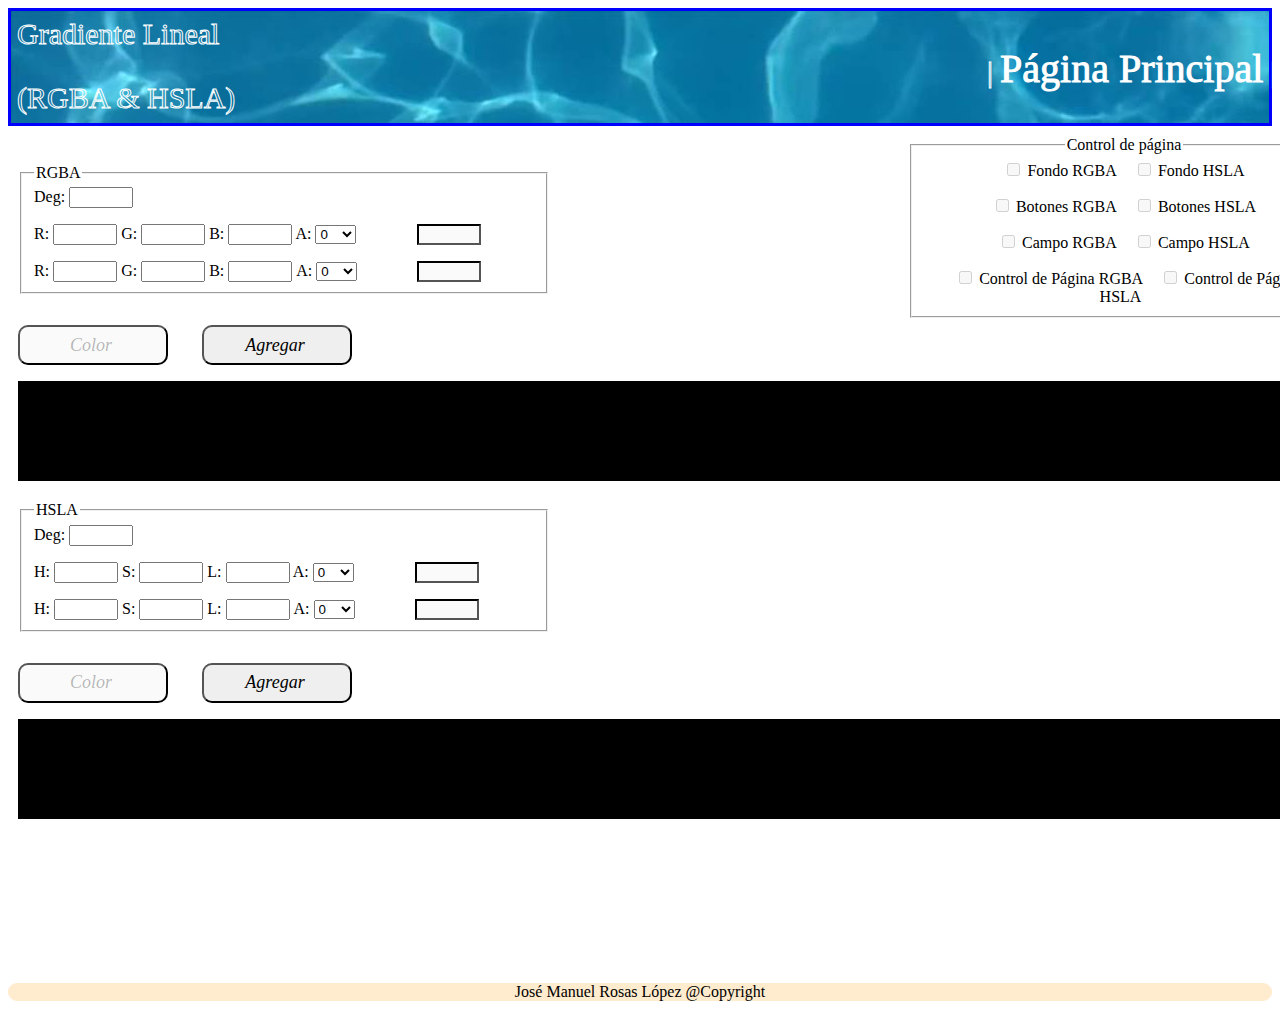
<file: y/index.html>
<!DOCTYPE html>
<html>

<head>
    <meta charset="UTF-8" name="viewport" content="width = device-width, initial-scale=1.0">
    <title>CSS Gradiente Lineal</title>
    <link rel="stylesheet" href="gradienteLi.css">
    <script src="acciones_gradiente.js"></script>
</head>

<header id="lienal_h">
    Gradiente Lineal
    <p></p>
    (RGBA & HSLA)
    <div id="secc_principal">
        <ul>
            <li>|<a href="index4.html">Página Principal</a>|</li>
        </ul>
    </div>
</header>

<body onload="agregarAmbosLineal()" id="cuerpo">
    <div id="padre">
        <form class="formlulario1">
            <fieldset id="formularioLineal">
                <legend>Control de página</legend>
                <label class="control">
                    <input type="checkbox" name="fondo" id="fondoRGBA" disabled>
                    Fondo RGBA
                </label>
                <label class="control">
                    <input type="checkbox" name="fondo" id="fondoHSLA" disabled>
                    Fondo HSLA
                </label>
                <p></p>
                <label class="control">
                    <input type="checkbox" name="fondo" id="botonesRGBA" disabled>
                    Botones RGBA
                </label>
                <label class="control">
                    <input type="checkbox" name="fondo" id="botonesHSLA" disabled>
                    Botones HSLA
                </label>
                <p></p>
                <label class="control">
                    <input type="checkbox" name="fondo" id="campoRGBA" disabled>
                    Campo RGBA
                </label>
                <label class="control">
                    <input type="checkbox" name="fondo" id="campoHSLA" disabled>
                    Campo HSLA
                </label>
                <p></p>
                <label class="control">
                    <input type="checkbox" name="fondo" id="controlRGBA" disabled>
                    Control de Página RGBA
                </label>
                <label class="control">
                    <input type="checkbox" name="fondo" id="controlHSLA" disabled>
                    Control de Página HSLA
                </label>
            </fieldset>
        </form>
        <p></p>
        <fieldset id="campo">
            <legend>RGBA</legend>
            <label id="grado_lbl">Deg:</label>
            <input id="txt_grado" type="number" name="Grado_color" min="0" max="360" onkeyup="validarDatosLineal()">
            <p></p>
            <label id="rojo_lbl">R:</label>
            <input id="txt_rojo" type="number" name="numero" min="0" max="255" onkeyup="validarDatosLineal()">
            <label id="verde_lbl">G:</label>
            <input id="txt_verde" type="number" name="numero" min="0" max="255" onkeyup="validarDatosLineal()">
            <label id="azul_lbl">B:</label>
            <input id="txt_azul" type="number" name="numero" min="0" max="255" onkeyup="validarDatosLineal()">
            <label id="trans_lbl">A:</label>
            <select id="miselect" name="numeroSelect" onchange="validarDatosLineal()">
                <option value="0">0</option>
                <option va
                +lue="0.1">0.1</option>
                <option value="0.2">0.2</option>
                <option value="0.3">0.3</option>
                <option value="0.4">0.4</option>
                <option value="0.5">0.5</option>
                <option value="0.6">0.6</option>
                <option value="0.7">0.7</option>
                <option value="0.8">0.8</option>
                <option value="0.9">0.9</option>
                <option value="1">1</option>
            </select>
            <INPUt disabled name="color_prueba" type="number" min=0 max=100></INPUt>
        </fieldset>
        <p></p>
        <button class="accion" disabled id="btn_accion" type="button" onclick="cambiaColor()">Color</button>
        <button id="btn_agregar" type="button" onclick="agregarRGB()">Agregar</button>
        <p></p>
        <canvas id="milienzo" width="100px" height="100px"></canvas>
    </div>
    <p></p>
    <div id="padre2">
        <fieldset id="campo2">
            <legend>HSLA</legend>
            <label id="label_grados">Deg:</label>
            <input type="number" id="grado_hsla" min="0" max="360" onkeyup="validarDatosLinealHSLA()">
            <p></p>
            <label id="label_tono">H:</label>
            <input type="number" class="colorH1" name="numero2" id="txt_tono" min="0" max="360"
                onkeyup="validarDatosLinealHSLA()">
            <label id="label_saturacion">S:</label>
            <input type="number" class="colorH1" name="numero2" id="txt_satuacion" min="0" max="100"
                onkeyup="validarDatosLinealHSLA()">
            <label id="label_luminosidad">L:</label>
            <input type="number" class="colorH1" name="numero2" id="txt_luminosidad" min="0" max="100"
                onkeyup="validarDatosLinealHSLA()">
            <label id="label_opacidad">A:</label>
            <select id="miselect2" class="colorH1select" name="numeroSelect2" onchange="validarDatosLinealHSLA()">
                <option value="0">0</option>
                <option value="0.1">0.1</option>
                <option value="0.2">0.2</option>
                <option value="0.3">0.3</option>
                <option value="0.4">0.4</option>
                <option value="0.5">0.5</option>
                <option value="0.6">0.6</option>
                <option value="0.7">0.7</option>
                <option value="0.8">0.8</option>
                <option value="0.9">0.9</option>
                <option value="1">1</option>
            </select>
            <INPUt disabled name="color_prueba2" type="number" min=0 max=100></INPUt>
        </fieldset>
        <p></p>
        <button class="accion" disabled id="btn_accion2" type="button" onclick="cambiaHSLA()">Color</button>
        <button id="btn_agregar2" type="button" onclick="agregarHSLA()">Agregar</button>
        <p></p>
        <canvas id="milienzo2" width="100px" height="100px"></canvas>
    </div>
</body>

<footer>José Manuel Rosas López @Copyright</footer>

</html>
</file>
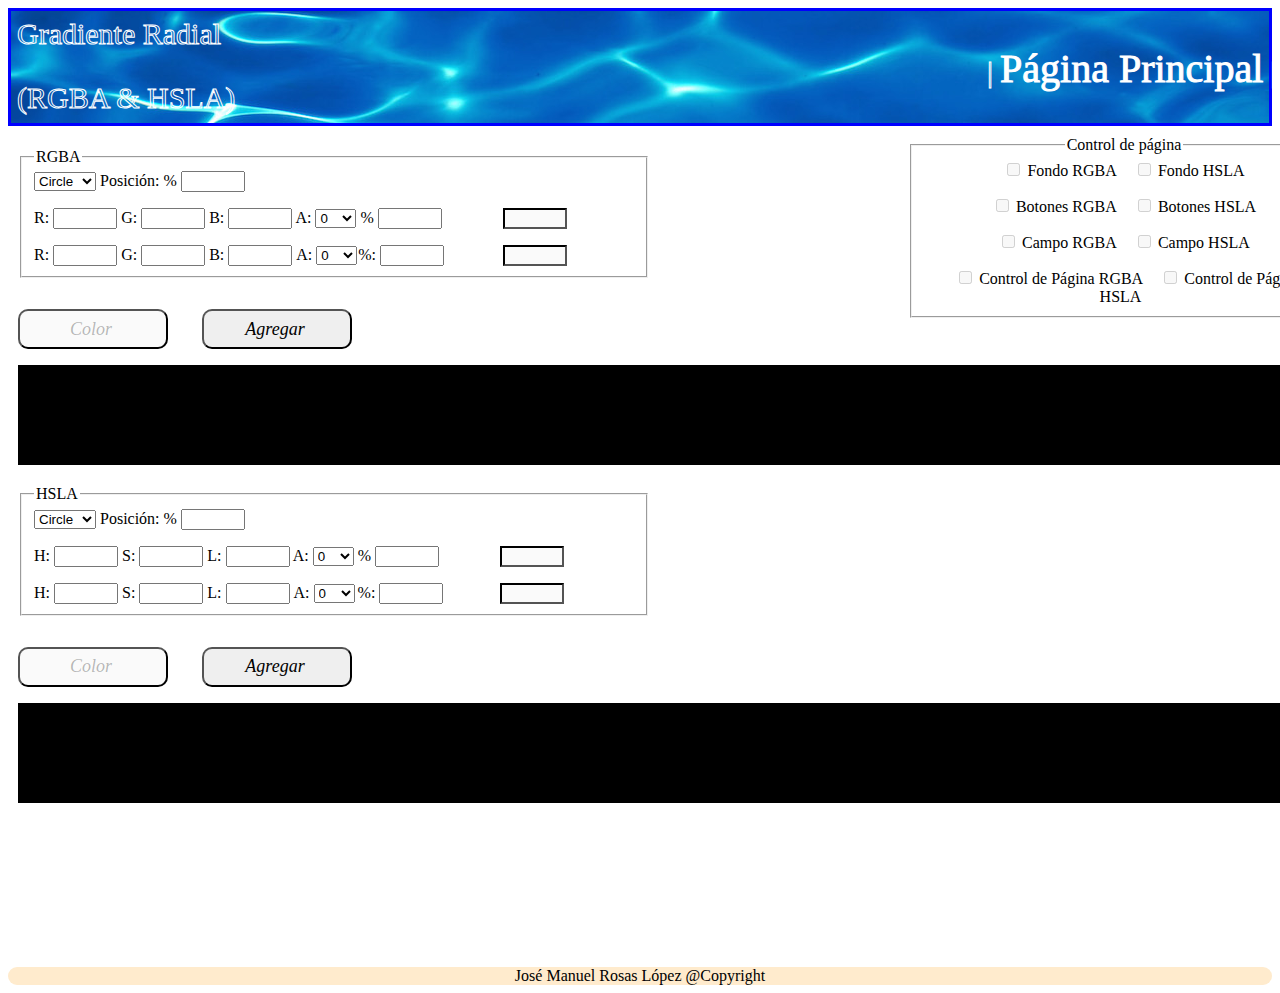
<file: y/index2.html>
<!DOCTYPE html>
<html>

<head>
    <meta charset="UTF-8" name="viewport" content="width = device-width, initial-scale=1.0">
    <title>CSS Gradiente Radial</title>
    <link rel="stylesheet" href="gradienteLi.css">
    <script src="acciones_radial.js"></script>
</head>

<header id="lienal_h2">
    Gradiente Radial
    <p></p>
    (RGBA & HSLA)
    <div id="secc_principal">
        <ul>
            <li>|<a href="index4.html">Página Principal</a>|</li>
        </ul>
    </div>
</header>

<body id="cuerpo" onload="agregarAmbosRadial()">
    <div id="padreR">
        <form class="formlulario1">
            <fieldset id="formularioLineal">
                <legend>Control de página</legend>
                <label class="control">
                    <input type="checkbox" name="fondo" id="fondoRGBA" disabled>
                    Fondo RGBA
                </label>
                <label class="control">
                    <input type="checkbox" name="fondo" id="fondoHSLA" disabled>
                    Fondo HSLA
                </label>
                <p></p>
                <label class="control">
                    <input type="checkbox" name="fondo" id="botonesRGBA" disabled>
                    Botones RGBA
                </label>
                <label class="control">
                    <input type="checkbox" name="fondo" id="botonesHSLA" disabled>
                    Botones HSLA
                </label>
                <p></p>
                <label class="control">
                    <input type="checkbox" name="fondo" id="campoRGBA" disabled>
                    Campo RGBA
                </label>
                <label class="control">
                    <input type="checkbox" name="fondo" id="campoHSLA" disabled>
                    Campo HSLA
                </label>
                <p></p>
                <label class="control">
                    <input type="checkbox" name="fondo" id="controlRGBA" disabled>
                    Control de Página RGBA
                </label>
                <label class="control">
                    <input type="checkbox" name="fondo" id="controlHSLA" disabled>
                    Control de Página HSLA
                </label>
            </fieldset>
        </form>
        <fieldset id="campoR">
            <legend>RGBA</legend>
            <select  id="sele_rad">
                <option value="0">Circle</option>
                <option value="1">Ellipse</option>
            </select>
            <label id="posicion_labl">Posición: %</label>
            <input type="number" id="txt_posRGBA" name="pos" min="0" max="100" onkeyup="validarRGBAradial()">
            <p></p>
            <label id="rojo_lbl">R:</label>
            <input id="txt_rojo" type="number" name="numeroR" min="0" max="255" onkeyup="validarRGBAradial()">
            <label id="verde_lbl">G:</label>
            <input id="txt_verde" type="number" name="numeroR" min="0" max="255" onkeyup="validarRGBAradial()">
            <label id="azul_lbl">B:</label>
            <input id="txt_azul" type="number" name="numeroR" min="0" max="255" onkeyup="validarRGBAradial()">
            <label id="trans_lbl">A:</label>
            <select id="miselect" name="selectRadial" onchange="validarRGBAradial()">
                <option value="0">0</option>
                <option value="0.1">0.1</option>
                <option value="0.2">0.2</option>
                <option value="0.3">0.3</option>
                <option value="0.4">0.4</option>
                <option value="0.5">0.5</option>
                <option value="0.6">0.6</option>
                <option value="0.7">0.7</option>
                <option value="0.8">0.8</option>
                <option value="0.9">0.9</option>
                <option value="1">1</option>
            </select>
            <label id="posicion_lbl">%</label>
            <input id="txt_posicion" type="number" name="numeroR" min="0" max="100" onkeyup="validarRGBAradial()">
            <INPUt disabled name="color_prueba" type="number" min=0 max=100></INPUt>
        </fieldset>
        <p></p>
        <button class="accion" id="btn_accionRadial" disabled type="button" onclick="agregarColorRadial()">Color</button>
        <button id="btn_agregarRadial" type="button"  onclick="agregarRGBA2()">Agregar</button>
        <p></p>
        <canvas id="milienzoR" width="100px" height="100px"></canvas>
    </div>

    <p></p>

    <div id="padreR2">
        <fieldset id="campoR2">
            <legend>HSLA</legend>
            <select name="select_radial2" id="selec_radial2">
                <option value="0">Circle</option>
                <option value="1">Ellipse</option>
            </select>
            <label id="posicion_label">Posición: %</label>
            <input type="number" id="txt_posHSLA" name="pos2" min="0" max="100" onkeyup="validarDatosLinealHSLA()">
            <p></p>
            <label id="label_tono">H:</label>
            <input type="number" name="numeroR2" id="txt_tono" min="0" max="360" onkeyup="validarDatosLinealHSLA()" >
            <label id="label_saturacion">S:</label>
            <input type="number" name="numeroR2" id="txt_satuacion" min="0" max="100" onkeyup="validarDatosLinealHSLA()">
            <label id="label_luminosidad">L:</label>
            <input type="number" name="numeroR2" id="txt_luminosidad" min="0" max="100" onkeyup="validarDatosLinealHSLA()">
            <label id="label_opacidad">A:</label>
            <select id="miselect2" name="numero_radialR2" onchange="validarDatosLinealHSLA()">
                <option value="0">0</option>
                <option value="0.1">0.1</option>
                <option value="0.2">0.2</option>
                <option value="0.3">0.3</option>
                <option value="0.4">0.4</option>
                <option value="0.5">0.5</option>
                <option value="0.6">0.6</option>
                <option value="0.7">0.7</option>
                <option value="0.8">0.8</option>
                <option value="0.9">0.9</option>
                <option value="1">1</option>
            </select>
            <label id="label_grados">%</label>
            <input type="number" id="posicion_hsla" min="0" max="100" name="numeroR2" onchange="validarDatosLinealHSLA()">
            <INPUt disabled name="color_prueba2" type="number" min=0 max=100></INPUt>
        </fieldset>
        <p></p>
        <button class="accion" id="btn_accion2Radial" disabled type="button" onclick="agregarHSLARadial()">Color</button>
        <button id="btn_agregar2Radial" type="button" onclick="agregarHSLA2()">Agregar</button>
        <p></p>
        <canvas id="milienzoR2" width="100px" height="100px"></canvas>
    </div>
</body>

<footer>José Manuel Rosas López @Copyright</footer>

</html>
</file>
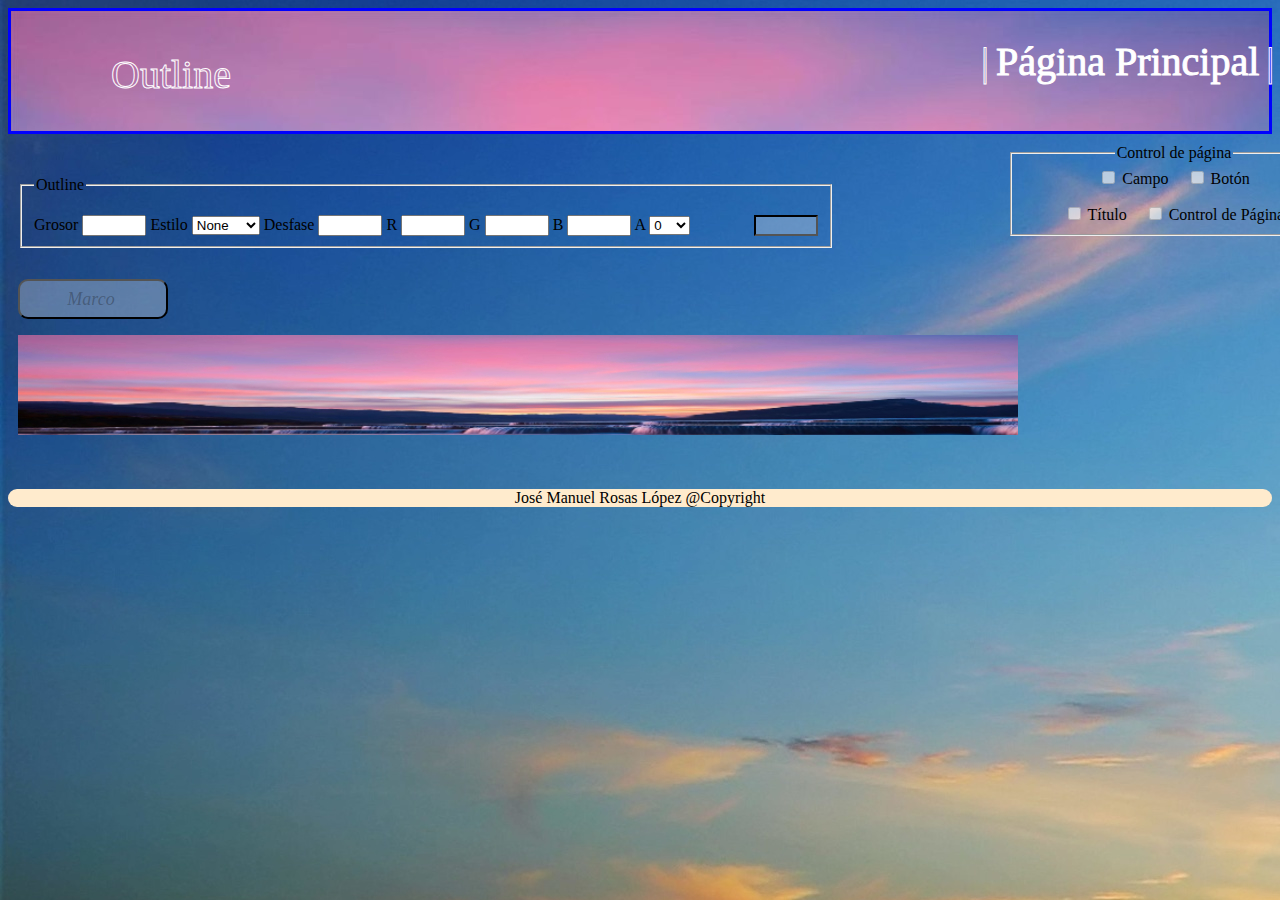
<file: y/index3.html>
<!DOCTYPE html>
<html>

<head>
    <meta charset="UTF-8" name="viewport" content="width = device-width, initial-scale=1.0">
    <title>CSS Outline</title>
    <link rel="stylesheet" href="gradienteLi.css">
    <script src="acciones_outline.js"></script>
</head>

<header id="tit">
    <p></p>
    Outline
    <div id="secc_principal4">
        <ul>
            <li>|<a href="index4.html">Página Principal</a>|</li>
        </ul>
    </div>
</header>
<body id="outline_body">
    <div>
        <form class="formlulario1">
            <fieldset id="formularioOut">
                <legend>Control de página</legend>
                <label class="control">
                    <input type="checkbox" name="fondo" id="campoRGBA" disabled>
                    Campo
                </label>
                <label class="control">
                    <input type="checkbox" name="fondo" id="botonesRGBA" disabled>
                    Botón
                </label>
                <p></p>
                <label class="control">
                    <input type="checkbox" name="fondo" id="tituloRGBA" disabled>
                    Título
                </label>
                <label class="control">
                    <input type="checkbox" name="fondo" id="controlRGBA" disabled>
                    Control de Página
                </label>
            </fieldset>
        </form>
        <fieldset id="campoOut">
            <legend>Outline</legend>
            <p></p>
            <label>Grosor</label>
            <input type="number" id="grosor_out" min="0" max="999" onkeyup="validar()">
            <label>Estilo</label>
            <select name="estilos" id="estilo_out">
                <option value="none">None</option>
                <option value="hidden">Hidden</option>
                <option value="dotted">Dotted</option>
                <option value="dashed">Dashed</option>
                <option value="solid">Solid</option>
                <option value="double">Double</option>
                <option value="groove">Groove</option>
                <option value="ridge">Ridge</option>
                <option value="inset">Inset</option>
                <option value="outset">Outset</option>
            </select>
            <label>Desfase</label>
            <input type="number" id="desfase_out" min="0" max="999" onkeyup="validar()">
            <label>R</label>
            <input type="number" name="numero" id="rojo_out" min="0" max="255" onkeyup="validar()"  pattern="[0-255]">
            <label>G</label>
            <input type="number" name="numero" id="verde_out" min="0" max="255" onkeyup="validar()"> 
            <label>B</label>
            <input type="number" name="numero" id="azul_out" min="0" max="255"onkeyup="validar()">
            <label>A</label>
            <select id="miselectOut" name="selectOutline" onchange="validar()">
                <option value="0">0</option>
                <option value="0.1">0.1</option>
                <option value="0.2">0.2</option>
                <option value="0.3">0.3</option>
                <option value="0.4">0.4</option>
                <option value="0.5">0.5</option>
                <option value="0.6">0.6</option>
                <option value="0.7">0.7</option>
                <option value="0.8">0.8</option>
                <option value="0.9">0.9</option>
                <option value="1">1</option>
            </select>
            <INPUt disabled id="color_prueba" type="number" min=0 max=100></INPUt>
        </fieldset>
        <p></p>
        <button class="accion" id="btn_accionOut" disabled type="button" onclick="agregarOutLine()">Marco</button>
        <p></p>
        <canvas id="milienzoOut" width="100px" height="100px"></canvas>

    </div>

    <aside>
        
    </aside>
</body>

<footer>José Manuel Rosas López @Copyright</footer>

</html>
</file>
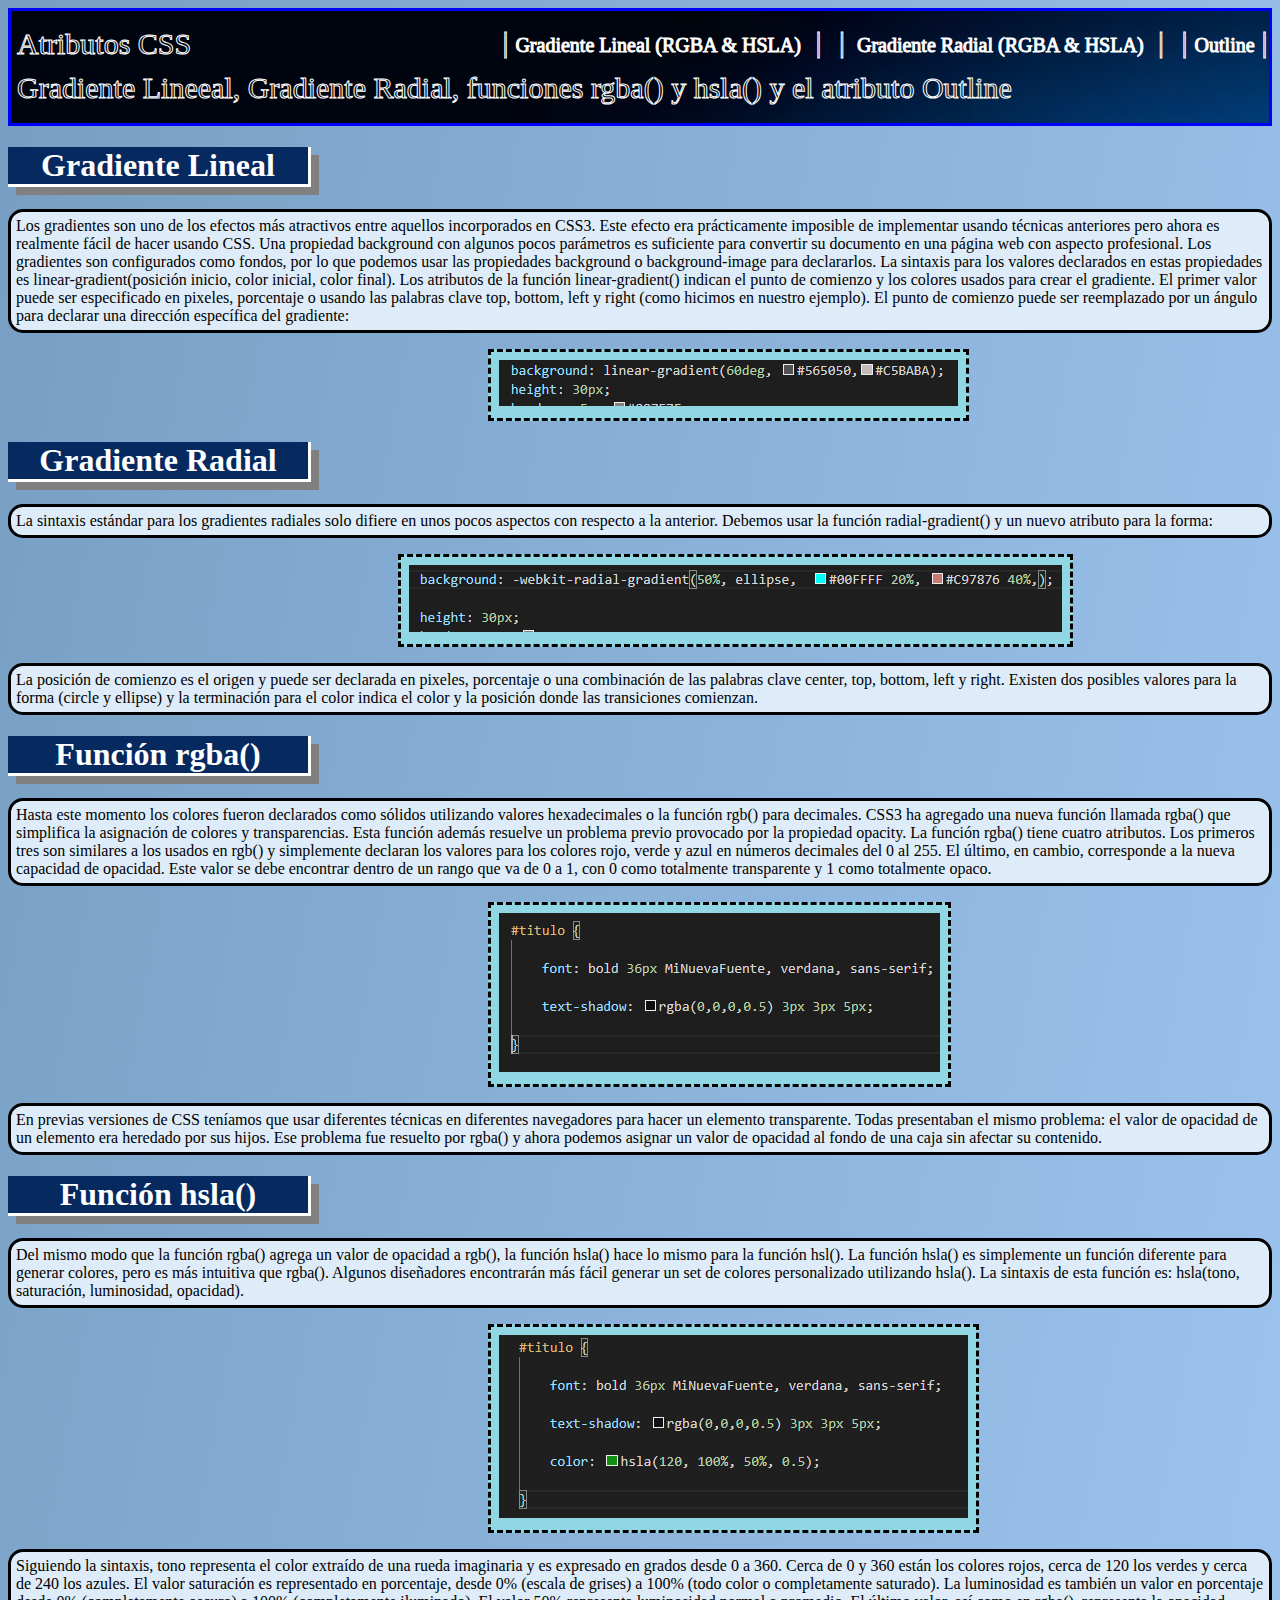
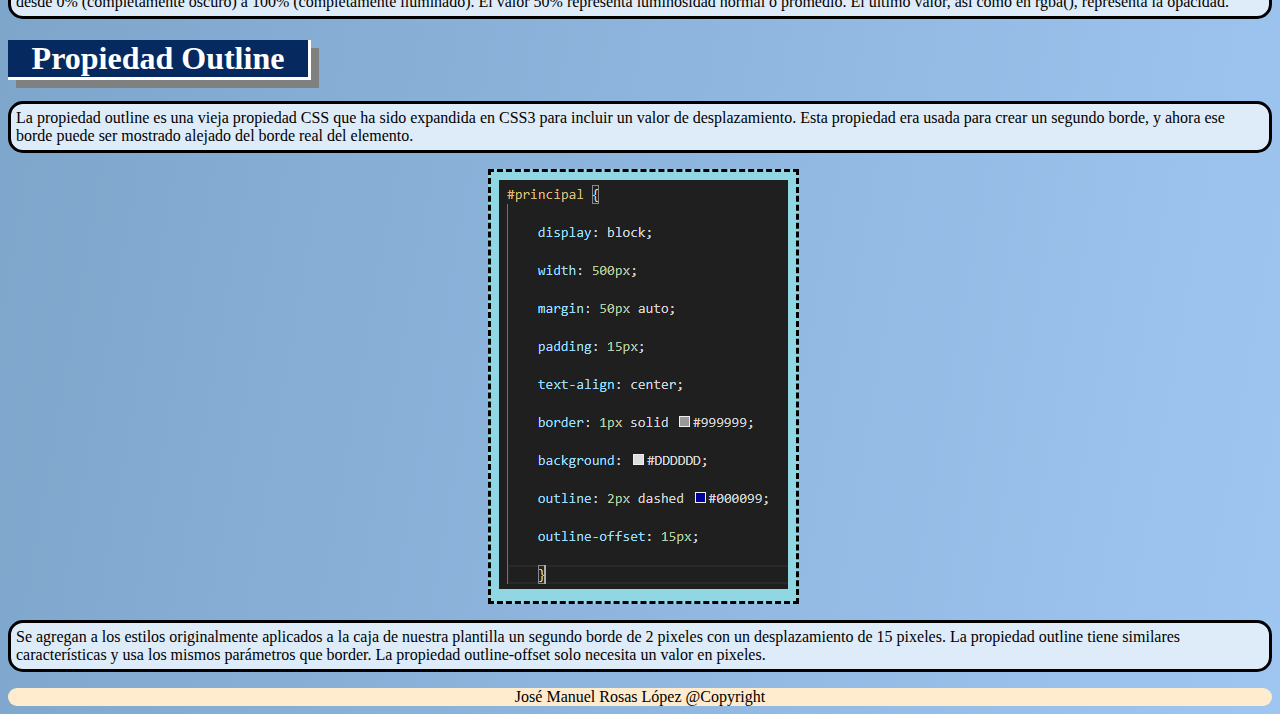
<file: y/index4.html>
<!DOCTYPE html>
<html>

<head>
    <meta charset="UTF-8" name="viewport" content="width = device-width, initial-scale=1.0">
    <title>CSS</title>
    <link rel="stylesheet" href="gradienteLi.css">
</head>

<header id="titulo_header">
    <p class="titulo_p"> Atributos CSS</p>
    <p class="titulo_p2">Gradiente Lineeal, Gradiente Radial, funciones rgba() y hsla() y el atributo Outline</p>

    <div id="navegador">
        <ul>
            <li>|<a href="index.html">Gradiente Lineal (RGBA & HSLA)</a> |</li>
            <li>|<a href="index2.html"> Gradiente Radial (RGBA & HSLA)</a> |</li>
            <li>|<a href="index3.html">Outline</a>|</li>
        </ul>
    </div>

</header>

<body id="principal">
    <h1 class="tituloM">
        Gradiente Lineal
    </h1>
    <div>
        <p class="parrafo">Los gradientes son uno de los efectos más atractivos entre aquellos incorporados en CSS3.
            Este efecto era prácticamente imposible de implementar usando técnicas anteriores pero
            ahora es realmente fácil de hacer usando CSS. Una propiedad background con algunos
            pocos parámetros es suficiente para convertir su documento en una página web con
            aspecto profesional. Los gradientes son configurados como fondos, por lo que podemos usar las
            propiedades background o background-image para declararlos. La sintaxis para los
            valores declarados en estas propiedades es linear-gradient(posición inicio,
            color inicial, color final). Los atributos de la función linear-gradient()
            indican el punto de comienzo y los colores usados para crear el gradiente. El primer valor
            puede ser especificado en pixeles, porcentaje o usando las palabras clave top, bottom,
            left y right (como hicimos en nuestro ejemplo). El punto de comienzo puede ser
            reemplazado por un ángulo para declarar una dirección específica del gradiente:
        </p>
        <section id="seccion1">
            <img src="codigo4.png" alt="100px">
        </section>

    </div>

    <h1 class="tituloM">Gradiente Radial</h1>
    <p class="parrafo">La sintaxis estándar para los gradientes radiales solo difiere en unos pocos aspectos con
        respecto a la anterior. Debemos usar la función radial-gradient() y un nuevo
        atributo para la forma:
    </p>
    <section id="seccion2">
        <img src="codigo5.png" alt="100px">
    </section>

    <p class="parrafo">La posición de comienzo es el origen y puede ser declarada en pixeles, porcentaje o
        una combinación de las palabras clave center, top, bottom, left y right. Existen dos
        posibles valores para la forma (circle y ellipse) y la terminación para el color indica el
        color y la posición donde las transiciones comienzan.
    </p>

    <h1 class="tituloM">Función rgba()</h1>
    <p class="parrafo">Hasta este momento los colores fueron declarados como sólidos utilizando valores
        hexadecimales o la función rgb() para decimales. CSS3 ha agregado una nueva función
        llamada rgba() que simplifica la asignación de colores y transparencias. Esta función
        además resuelve un problema previo provocado por la propiedad opacity.
        La función rgba() tiene cuatro atributos. Los primeros tres son similares a los usados
        en rgb() y simplemente declaran los valores para los colores rojo, verde y azul en
        números decimales del 0 al 255. El último, en cambio, corresponde a la nueva capacidad
        de opacidad. Este valor se debe encontrar dentro de un rango que va de 0 a 1, con 0 como
        totalmente transparente y 1 como totalmente opaco.
    </p>

    <section id="seccion3">
        <img src="codigo3.png" alt="100px">
    </section>

    <p class="parrafo">En previas versiones de CSS teníamos que usar diferentes técnicas en diferentes
        navegadores para hacer un elemento transparente. Todas presentaban el mismo
        problema: el valor de opacidad de un elemento era heredado por sus hijos. Ese problema
        fue resuelto por rgba() y ahora podemos asignar un valor de opacidad al fondo de una
        caja sin afectar su contenido.
    </p>

    <h1 class="tituloM">Función hsla()</h1>
    <p class="parrafo">
        Del mismo modo que la función rgba() agrega un valor de opacidad a rgb(), la función
        hsla() hace lo mismo para la función hsl().
        La función hsla() es simplemente un función diferente para generar colores, pero es
        más intuitiva que rgba(). Algunos diseñadores encontrarán más fácil generar un set de
        colores personalizado utilizando hsla(). La sintaxis de esta función es: hsla(tono,
        saturación, luminosidad, opacidad).
    </p>

    <section id="seccion4">
        <img src="codigo2.png" alt="100px">
    </section>

    <p class="parrafo">
        Siguiendo la sintaxis, tono representa el color extraído de una rueda imaginaria y es
        expresado en grados desde 0 a 360. Cerca de 0 y 360 están los colores rojos, cerca de 120
        los verdes y cerca de 240 los azules. El valor saturación es representado en porcentaje,
        desde 0% (escala de grises) a 100% (todo color o completamente saturado). La
        luminosidad es también un valor en porcentaje desde 0% (completamente oscuro) a
        100% (completamente iluminado). El valor 50% representa luminosidad normal o
        promedio. El último valor, así como en rgba(), representa la opacidad.
    </p>

    <h1 class="tituloM">Propiedad Outline</h1>
    <p class="parrafo">
        La propiedad outline es una vieja propiedad CSS que ha sido expandida en CSS3 para
        incluir un valor de desplazamiento. Esta propiedad era usada para crear un segundo
        borde, y ahora ese borde puede ser mostrado alejado del borde real del elemento.
    </p>

    <section id="seccion5">
        <img src="codigo.png" alt="100px">
    </section>
    <p class="parrafo">
        Se agregan a los estilos originalmente aplicados a la caja de nuestra
        plantilla un segundo borde de 2 pixeles con un desplazamiento de 15 pixeles. La propiedad
        outline tiene similares características y usa los mismos parámetros que border. La
        propiedad outline-offset solo necesita un valor en pixeles.
    </p>

</body>

<footer>José Manuel Rosas López @Copyright</footer>

</html>
</file>
<file: y/gradienteLi.css>
#principal {
    background: linear-gradient(100deg, #779EC2, #9FC6F1);
}

#outline_body {
    background: url("fondo3.jpg");
}

#tit1 {
    display: block;
    width: 300px;
    background: linear-gradient(60deg, #565050,#C5BABA);
    height: 30px;
    border:  5px #887F7F groove;
    text-align: center;
    padding: 20px;
    border-radius: 0px 0px 40px, 40px;
    -webkit-border-radius: 0px 0px 40px 40px;
    box-shadow: red 15px, 15px, 15px, inset;
    -webkit-box-shadow: red 15px, 15px, 15px, 15px;
    -moz-box-shadow: red 15px, 15px, 15px, 15px;
    margin: 10px    auto;
}

#tit_2 {
    display: block;
    width: 300px;
    background: -webkit-radial-gradient(50%, ellipse,  #00FFFF 20%, #C97876 40%, #0000FF 49%, rgb(250,233,62) 50%);
    height: 30px;
    border:  5px #887F7F groove;
    text-align: center;
    padding: 20px;
    border-radius: 0px 0px 40px, 40px;
    /*-moz-border-radius: 0px 0px 40px 40px;*/
    -webkit-border-radius: 0px 0px 40px 40px;
    box-shadow: red 15px, 15px, 15px, inset;
    -webkit-box-shadow: red 15px, 15px, 15px, 15px;
    -moz-box-shadow: red 15px, 15px, 15px, 15px;
    margin: 10px    auto;
}


#lienal_h {
    /*background-image: url("descarga.jpg");*/
    background: url("descarga.jpg");
    height: 100px;    
    -webkit-text-stroke: 1px white;
    color: transparent;
    font-weight: 5px;
    font-size: 30px;
    padding: 6px;
    text-align: left;
    border: #0000FF solid;
}

#lienal_h2 {
    /*background-image: url("descarga.jpg");*/
    background: url("descarga2.jpg");
    height: 100px;    
    -webkit-text-stroke: 1px white;
    color: transparent;
    font-weight: 5px;
    font-size: 30px;
    padding: 6px;
    text-align: left;
    border: #0000FF solid;
}


#tit {
    background: url("descarga3.jpg");
    height: 100px;    
    -webkit-text-stroke: 1px white;
    color: transparent;
    font-weight: 5px;
    font-size: 40px;
    text-align: left;
    border: #0000FF solid;
    padding-left: 100px;
    padding-bottom: 20px;
}

fieldset {
    width: 500px;
}

#campo {
    position: relative;
    right: -10px;
    top: -90px;
}

#titulo_header {
    background: url("descarga4.jpg");
    height: 100px;    
    -webkit-text-stroke: 1px white;
    color: transparent;
    font-weight: 5px;
    font-size: 30px;
    padding: 6px;
    text-align: left;
    border: #0000FF solid;
}

button {
    width: 150px;
    height: 40px;
    padding-right: 10px;
    margin-right: 30px;
    margin-top: 15px;
    font-size: 18px;
    font-family: 'Times New Roman', Times, serif;
    font-style: oblique;
    border-color: black;
    border-radius: 10px;
}

button:hover {
    color: black;
    background: gray;
}

#btn_accion, #btn_agregar, #milienzo, #campo2, #campoR,#campo, #btn_accion2, 
#btn_agregar2, #milienzo2, #btn_agregarRadial, #btn_accionRadial,
#milienzoR, #campoR2, #btn_accion2Radial, #btn_agregar2Radial, #milienzoR2 {

    position: relative;
    top: -160px;
    right: -10px;
}

#campoOut, #btn_accionOut, #milienzoOut {
    position: relative;
    top: -50px;
    right: -10px;
}

#campoOut {
    width: max-content;
}

#campoR, #campoR2 {
    width: 600px;
}

canvas {
    background: black;
    width: 1300px;
    height: 100px;
}

#milienzoOut {
    background: url("fondo.jpg");
    width: 1000px;
}


#milienzo2 {
    background: black;
}

#prueba_color {
    background: black;
}

.formlulario1 {
    position: relative;
    right: -900px;
    top: 10px;
    text-align: center;
    display: table-cell;    
    
}

#formularioLineal{
    width: 400px;
}

#formularioOut {
    width: 300px;
    position: relative;
    right: -100px;
}

.control {
    padding: 7px;
}

.codigo {
    text-indent: 20px;
}

.tituloM {
    display: block;
    border-style: solid;
    width: 300px;
    text-align: center;
    border-top: red;
    border-left: red;
    -webkit-box-shadow: gray 8px 8px;
    box-shadow: gray 8px 8px;
    background: #06295F;
    color: white    ;
}

.parrafo{
    padding: 5px;
    background: #DEECF9;
    border-style: solid;
    border-color: black;
    border-radius: 15px;
}

#navegador ul{
    list-style-type: none;
    text-align: center;
}
 #navegador li{
    position: relative;
    top: -150px;
    right: -230px;
    display: inline;
    text-align: center;
    margin: 0 10px 0 0;
}

#navegador li a {
    padding: 2px 7px 2px 7px;
    color: #ffffff;
    font-size: 20px;

    text-decoration: none;
}
 #navegador li a:hover{
    color: #4197F7;
}

.titulo_p {
    position: relative;
    top: -20px;
}
.titulo_p2 {
    position: relative;
    top: -40px;
}

section {
    background: #90D6E3;
    border-style: dashed;
    width: max-content;
    padding: 8px;
    text-align: center;
    position: relative;
    right: -480px;
}

#seccion2 {
    width: max-content;
    position: relative;
    right: -390px;
}

#seccion3, #seccion4, #seccion5 {
    width: max-content;
    text-align: left;
}

#secc_principal li {
    position: relative;
    top: -100px;
    right: -930px;
    display: inline;
    text-align: center;
    margin: 0 10px 0 0;
}

#secc_principal li a {
    padding: 2px 7px 2px 7px;
    color: #ffffff;
    font-size: 40px;

    text-decoration: none;
}

#secc_principal li a:hover{
    color: #90B1E3;
}

#secc_principal4 li {
    position: relative;
    top: -100px;
    right: -830px;
    display: inline;
    text-align: center;
    margin: 0 10px 0 0;
}

#secc_principal4 li a {
    padding: 2px 7px 2px 7px;
    color: #ffffff;
    font-size: 40px;

    text-decoration: none;
}

#secc_principal4 li a:hover{
    color: #E390D1;
}

input[name="color_prueba"] {
    border-color: black;
    margin-left: 57px;
}

input[name="color_prueba2"] {
    border-color: black;
    margin-left: 57px;
}

#color_prueba {
    border-color: black;
    margin-left: 60px;
}

footer {
    text-align: center;
    border-color: black;
    border-radius: 15px;
    background: blanchedalmond;
}
</file>
